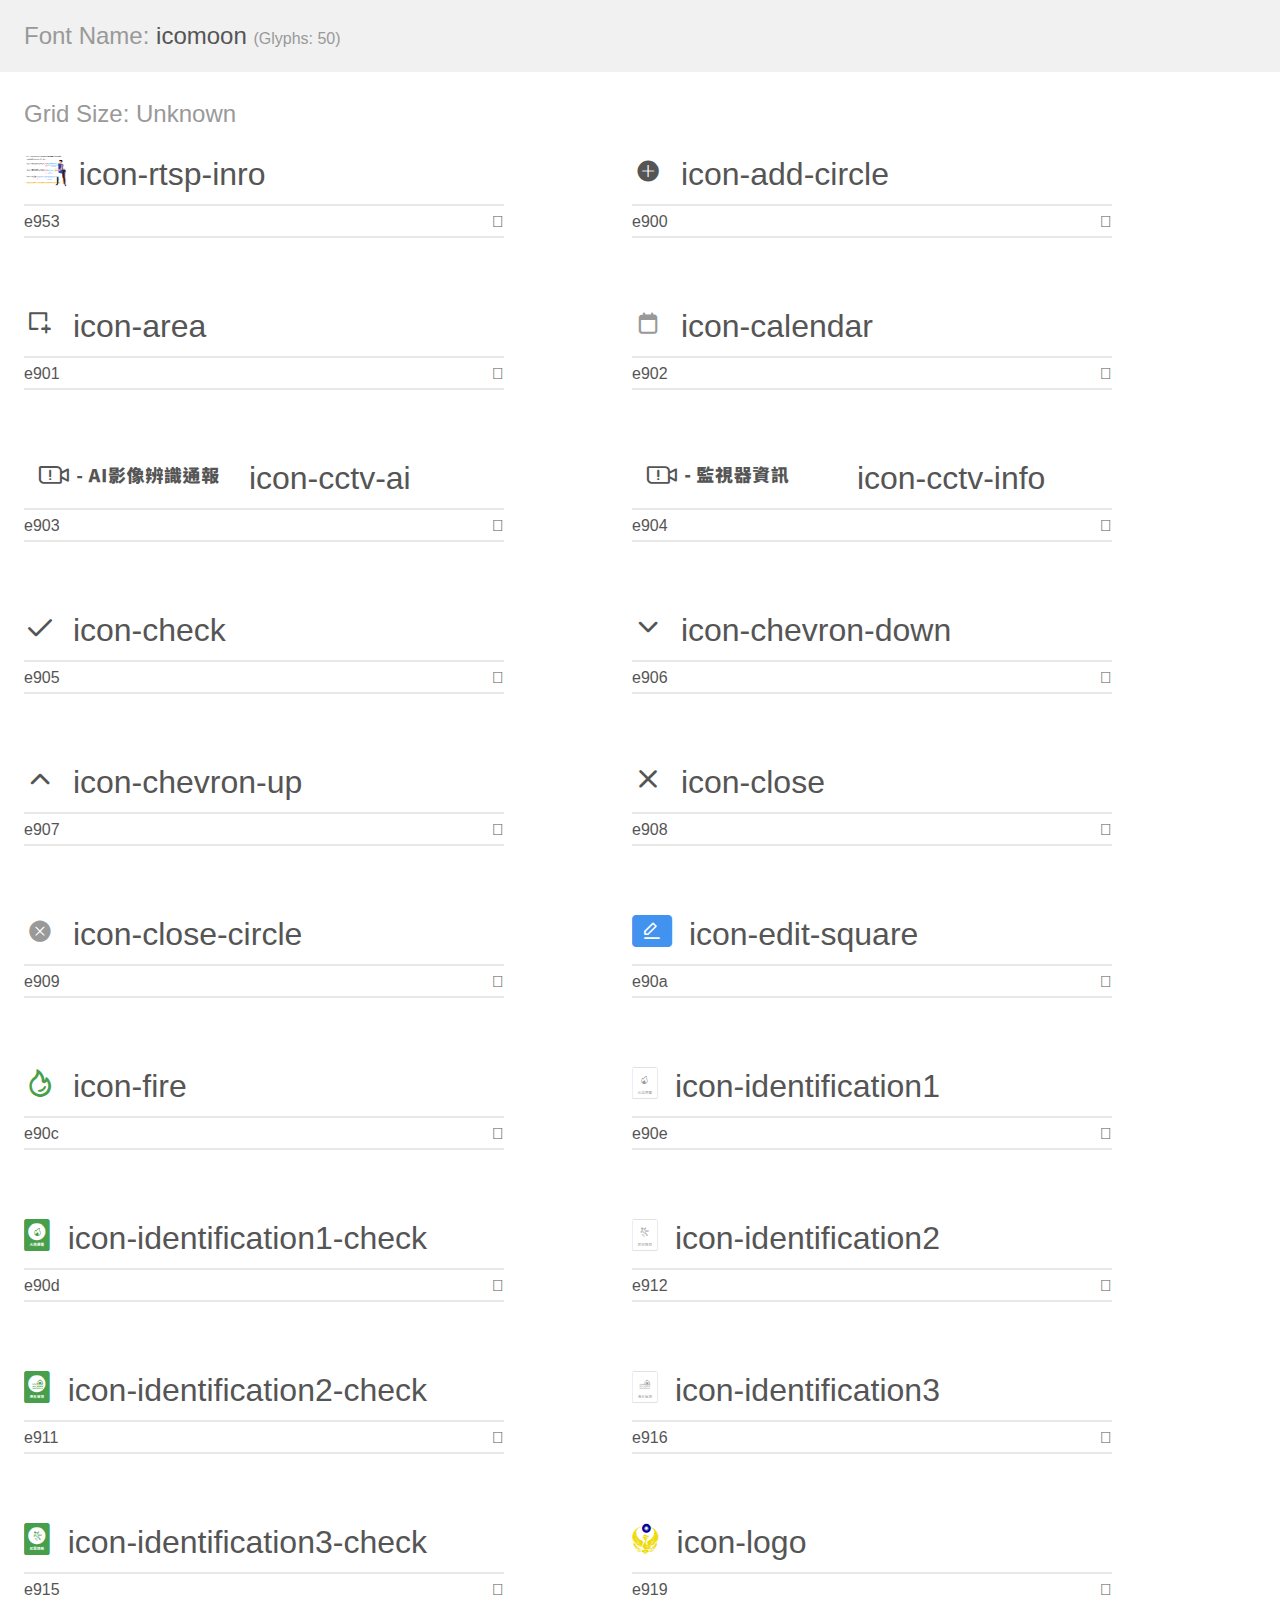
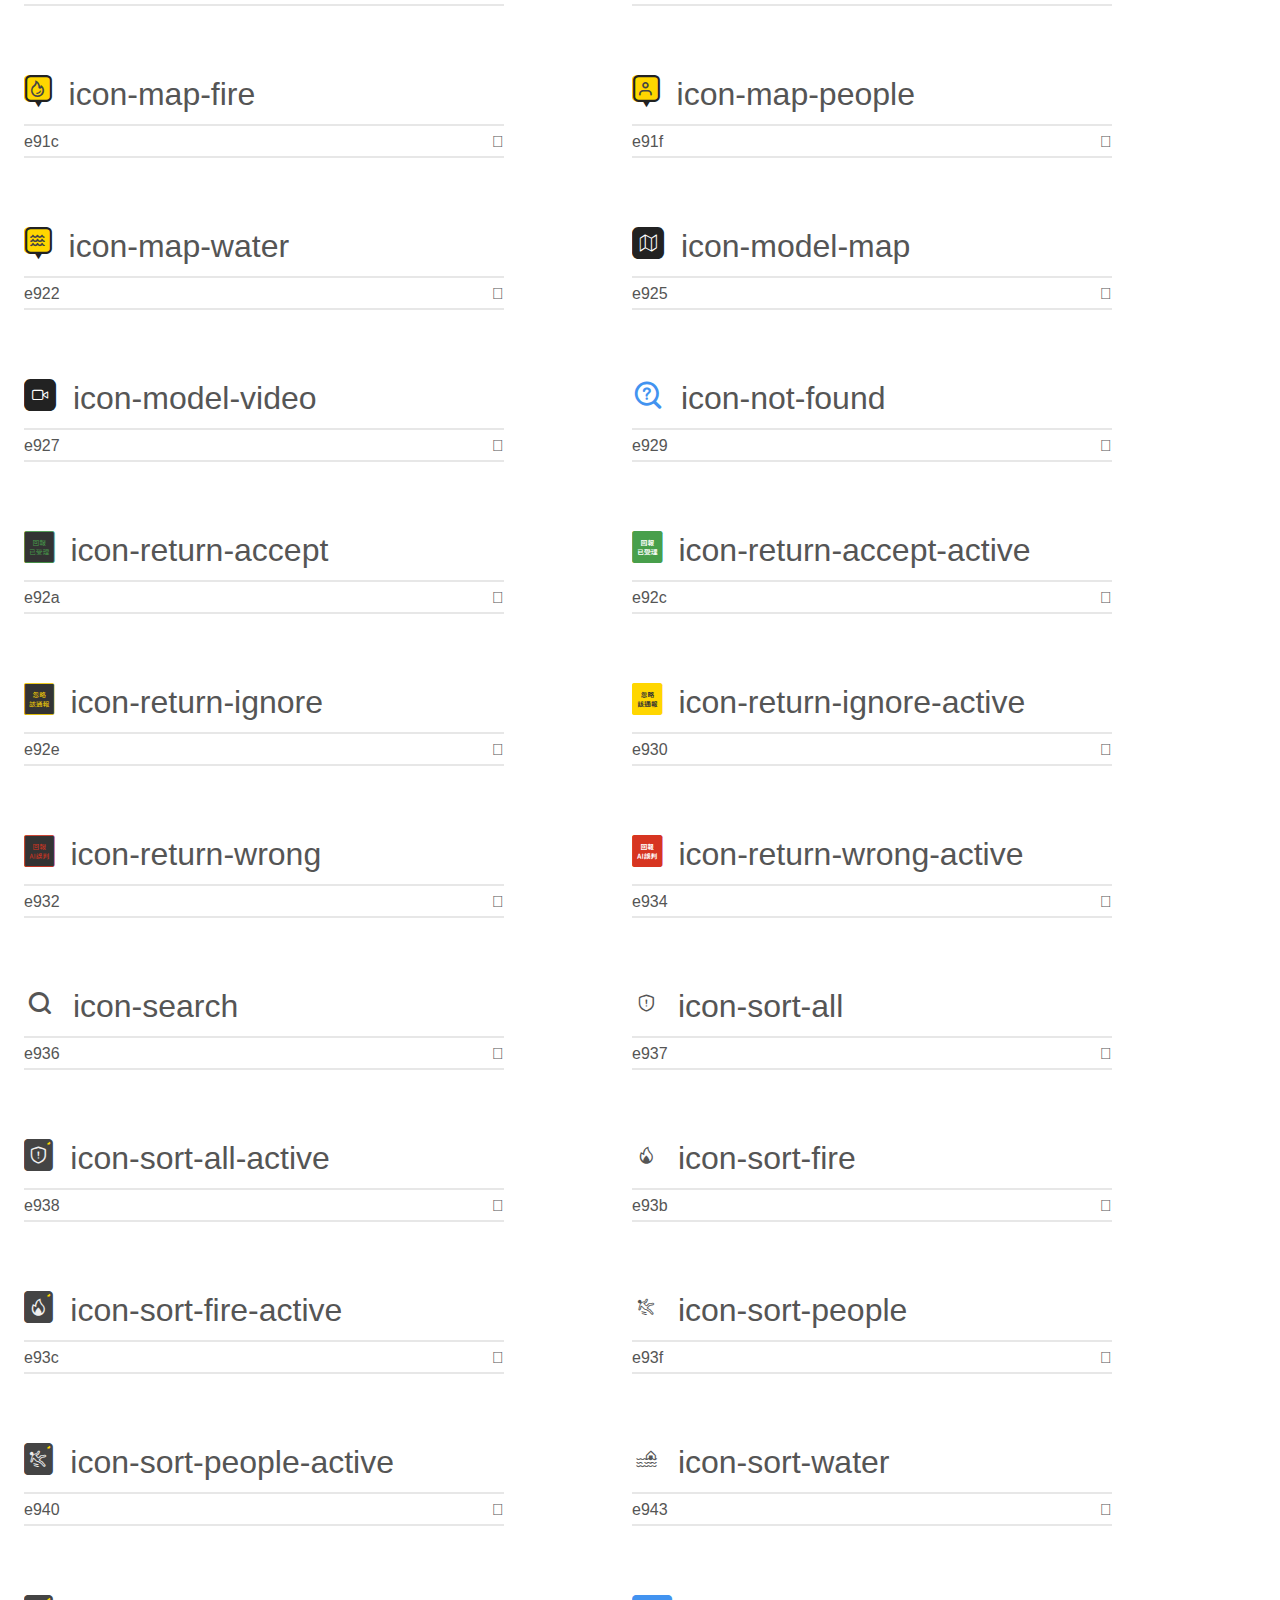
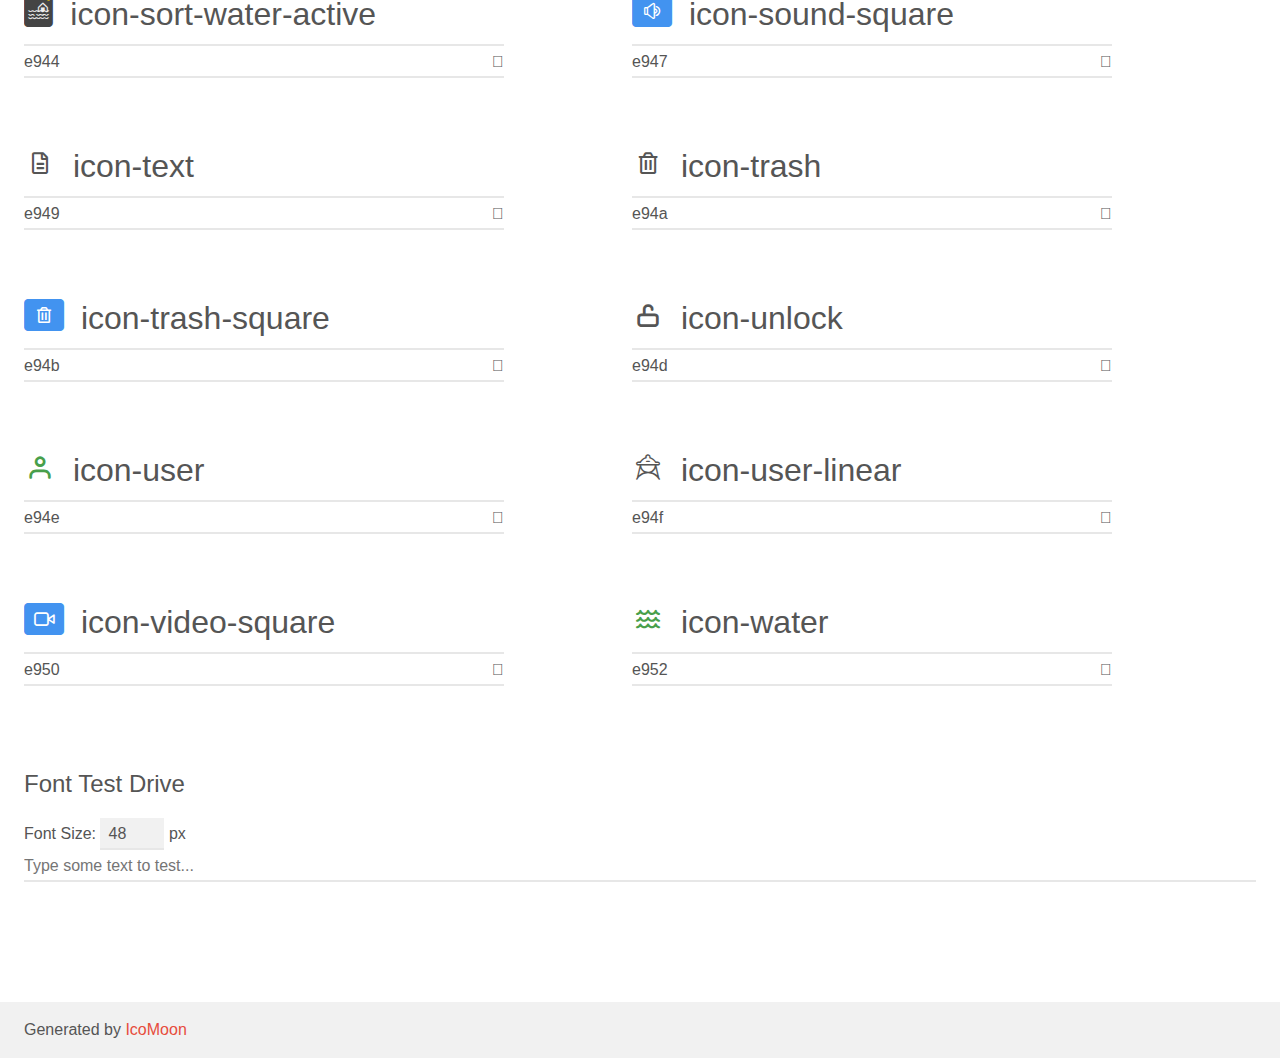
<file: city_vue/src/assets/img/icomoon/demo.html>
<!doctype html>
<html>
<head>
    <meta charset="utf-8">
    <title>IcoMoon Demo</title>
    <meta name="description" content="An Icon Font Generated By IcoMoon.io">
    <meta name="viewport" content="width=device-width, initial-scale=1">
    <link rel="stylesheet" href="demo-files/demo.css">
    <link rel="stylesheet" href="style.css"></head>
<body>
    <div class="bgc1 clearfix">
        <h1 class="mhmm mvm"><span class="fgc1">Font Name:</span> icomoon <small class="fgc1">(Glyphs:&nbsp;50)</small></h1>
    </div>
    <div class="clearfix mhl ptl">
        <h1 class="mvm mtn fgc1">Grid Size: Unknown</h1>
        <div class="glyph fs1">
            <div class="clearfix bshadow0 pbs">
                <span class="icon-rtsp-inro"><span class="path1"></span><span class="path2"></span><span class="path3"></span><span class="path4"></span><span class="path5"></span><span class="path6"></span><span class="path7"></span><span class="path8"></span><span class="path9"></span><span class="path10"></span><span class="path11"></span><span class="path12"></span><span class="path13"></span><span class="path14"></span><span class="path15"></span><span class="path16"></span><span class="path17"></span><span class="path18"></span><span class="path19"></span><span class="path20"></span><span class="path21"></span><span class="path22"></span><span class="path23"></span><span class="path24"></span><span class="path25"></span><span class="path26"></span><span class="path27"></span><span class="path28"></span><span class="path29"></span><span class="path30"></span><span class="path31"></span><span class="path32"></span><span class="path33"></span><span class="path34"></span><span class="path35"></span><span class="path36"></span><span class="path37"></span><span class="path38"></span><span class="path39"></span></span>
                <span class="mls"> icon-rtsp-inro</span>
            </div>
            <fieldset class="fs0 size1of1 clearfix hidden-false">
                <input type="text" readonly value="e953" class="unit size1of2" />
                <input type="text" maxlength="1" readonly value="&#xe953;" class="unitRight size1of2 talign-right" />
            </fieldset>
            <div class="fs0 bshadow0 clearfix hidden-true">
                <span class="unit pvs fgc1">liga: </span>
                <input type="text" readonly value="" class="liga unitRight" />
            </div>
        </div>
        <div class="glyph fs1">
            <div class="clearfix bshadow0 pbs">
                <span class="icon-add-circle"></span>
                <span class="mls"> icon-add-circle</span>
            </div>
            <fieldset class="fs0 size1of1 clearfix hidden-false">
                <input type="text" readonly value="e900" class="unit size1of2" />
                <input type="text" maxlength="1" readonly value="&#xe900;" class="unitRight size1of2 talign-right" />
            </fieldset>
            <div class="fs0 bshadow0 clearfix hidden-true">
                <span class="unit pvs fgc1">liga: </span>
                <input type="text" readonly value="" class="liga unitRight" />
            </div>
        </div>
        <div class="glyph fs1">
            <div class="clearfix bshadow0 pbs">
                <span class="icon-area"></span>
                <span class="mls"> icon-area</span>
            </div>
            <fieldset class="fs0 size1of1 clearfix hidden-false">
                <input type="text" readonly value="e901" class="unit size1of2" />
                <input type="text" maxlength="1" readonly value="&#xe901;" class="unitRight size1of2 talign-right" />
            </fieldset>
            <div class="fs0 bshadow0 clearfix hidden-true">
                <span class="unit pvs fgc1">liga: </span>
                <input type="text" readonly value="" class="liga unitRight" />
            </div>
        </div>
        <div class="glyph fs1">
            <div class="clearfix bshadow0 pbs">
                <span class="icon-calendar"></span>
                <span class="mls"> icon-calendar</span>
            </div>
            <fieldset class="fs0 size1of1 clearfix hidden-false">
                <input type="text" readonly value="e902" class="unit size1of2" />
                <input type="text" maxlength="1" readonly value="&#xe902;" class="unitRight size1of2 talign-right" />
            </fieldset>
            <div class="fs0 bshadow0 clearfix hidden-true">
                <span class="unit pvs fgc1">liga: </span>
                <input type="text" readonly value="" class="liga unitRight" />
            </div>
        </div>
        <div class="glyph fs1">
            <div class="clearfix bshadow0 pbs">
                <span class="icon-cctv-ai"></span>
                <span class="mls"> icon-cctv-ai</span>
            </div>
            <fieldset class="fs0 size1of1 clearfix hidden-false">
                <input type="text" readonly value="e903" class="unit size1of2" />
                <input type="text" maxlength="1" readonly value="&#xe903;" class="unitRight size1of2 talign-right" />
            </fieldset>
            <div class="fs0 bshadow0 clearfix hidden-true">
                <span class="unit pvs fgc1">liga: </span>
                <input type="text" readonly value="" class="liga unitRight" />
            </div>
        </div>
        <div class="glyph fs1">
            <div class="clearfix bshadow0 pbs">
                <span class="icon-cctv-info"></span>
                <span class="mls"> icon-cctv-info</span>
            </div>
            <fieldset class="fs0 size1of1 clearfix hidden-false">
                <input type="text" readonly value="e904" class="unit size1of2" />
                <input type="text" maxlength="1" readonly value="&#xe904;" class="unitRight size1of2 talign-right" />
            </fieldset>
            <div class="fs0 bshadow0 clearfix hidden-true">
                <span class="unit pvs fgc1">liga: </span>
                <input type="text" readonly value="" class="liga unitRight" />
            </div>
        </div>
        <div class="glyph fs1">
            <div class="clearfix bshadow0 pbs">
                <span class="icon-check"></span>
                <span class="mls"> icon-check</span>
            </div>
            <fieldset class="fs0 size1of1 clearfix hidden-false">
                <input type="text" readonly value="e905" class="unit size1of2" />
                <input type="text" maxlength="1" readonly value="&#xe905;" class="unitRight size1of2 talign-right" />
            </fieldset>
            <div class="fs0 bshadow0 clearfix hidden-true">
                <span class="unit pvs fgc1">liga: </span>
                <input type="text" readonly value="" class="liga unitRight" />
            </div>
        </div>
        <div class="glyph fs1">
            <div class="clearfix bshadow0 pbs">
                <span class="icon-chevron-down"></span>
                <span class="mls"> icon-chevron-down</span>
            </div>
            <fieldset class="fs0 size1of1 clearfix hidden-false">
                <input type="text" readonly value="e906" class="unit size1of2" />
                <input type="text" maxlength="1" readonly value="&#xe906;" class="unitRight size1of2 talign-right" />
            </fieldset>
            <div class="fs0 bshadow0 clearfix hidden-true">
                <span class="unit pvs fgc1">liga: </span>
                <input type="text" readonly value="" class="liga unitRight" />
            </div>
        </div>
        <div class="glyph fs1">
            <div class="clearfix bshadow0 pbs">
                <span class="icon-chevron-up"></span>
                <span class="mls"> icon-chevron-up</span>
            </div>
            <fieldset class="fs0 size1of1 clearfix hidden-false">
                <input type="text" readonly value="e907" class="unit size1of2" />
                <input type="text" maxlength="1" readonly value="&#xe907;" class="unitRight size1of2 talign-right" />
            </fieldset>
            <div class="fs0 bshadow0 clearfix hidden-true">
                <span class="unit pvs fgc1">liga: </span>
                <input type="text" readonly value="" class="liga unitRight" />
            </div>
        </div>
        <div class="glyph fs1">
            <div class="clearfix bshadow0 pbs">
                <span class="icon-close"></span>
                <span class="mls"> icon-close</span>
            </div>
            <fieldset class="fs0 size1of1 clearfix hidden-false">
                <input type="text" readonly value="e908" class="unit size1of2" />
                <input type="text" maxlength="1" readonly value="&#xe908;" class="unitRight size1of2 talign-right" />
            </fieldset>
            <div class="fs0 bshadow0 clearfix hidden-true">
                <span class="unit pvs fgc1">liga: </span>
                <input type="text" readonly value="" class="liga unitRight" />
            </div>
        </div>
        <div class="glyph fs1">
            <div class="clearfix bshadow0 pbs">
                <span class="icon-close-circle"></span>
                <span class="mls"> icon-close-circle</span>
            </div>
            <fieldset class="fs0 size1of1 clearfix hidden-false">
                <input type="text" readonly value="e909" class="unit size1of2" />
                <input type="text" maxlength="1" readonly value="&#xe909;" class="unitRight size1of2 talign-right" />
            </fieldset>
            <div class="fs0 bshadow0 clearfix hidden-true">
                <span class="unit pvs fgc1">liga: </span>
                <input type="text" readonly value="" class="liga unitRight" />
            </div>
        </div>
        <div class="glyph fs1">
            <div class="clearfix bshadow0 pbs">
                <span class="icon-edit-square"><span class="path1"></span><span class="path2"></span></span>
                <span class="mls"> icon-edit-square</span>
            </div>
            <fieldset class="fs0 size1of1 clearfix hidden-false">
                <input type="text" readonly value="e90a" class="unit size1of2" />
                <input type="text" maxlength="1" readonly value="&#xe90a;" class="unitRight size1of2 talign-right" />
            </fieldset>
            <div class="fs0 bshadow0 clearfix hidden-true">
                <span class="unit pvs fgc1">liga: </span>
                <input type="text" readonly value="" class="liga unitRight" />
            </div>
        </div>
        <div class="glyph fs1">
            <div class="clearfix bshadow0 pbs">
                <span class="icon-fire"></span>
                <span class="mls"> icon-fire</span>
            </div>
            <fieldset class="fs0 size1of1 clearfix hidden-false">
                <input type="text" readonly value="e90c" class="unit size1of2" />
                <input type="text" maxlength="1" readonly value="&#xe90c;" class="unitRight size1of2 talign-right" />
            </fieldset>
            <div class="fs0 bshadow0 clearfix hidden-true">
                <span class="unit pvs fgc1">liga: </span>
                <input type="text" readonly value="" class="liga unitRight" />
            </div>
        </div>
        <div class="glyph fs1">
            <div class="clearfix bshadow0 pbs">
                <span class="icon-identification1"></span>
                <span class="mls"> icon-identification1</span>
            </div>
            <fieldset class="fs0 size1of1 clearfix hidden-false">
                <input type="text" readonly value="e90e" class="unit size1of2" />
                <input type="text" maxlength="1" readonly value="&#xe90e;" class="unitRight size1of2 talign-right" />
            </fieldset>
            <div class="fs0 bshadow0 clearfix hidden-true">
                <span class="unit pvs fgc1">liga: </span>
                <input type="text" readonly value="" class="liga unitRight" />
            </div>
        </div>
        <div class="glyph fs1">
            <div class="clearfix bshadow0 pbs">
                <span class="icon-identification1-check"><span class="path1"></span><span class="path2"></span><span class="path3"></span></span>
                <span class="mls"> icon-identification1-check</span>
            </div>
            <fieldset class="fs0 size1of1 clearfix hidden-false">
                <input type="text" readonly value="e90d" class="unit size1of2" />
                <input type="text" maxlength="1" readonly value="&#xe90d;" class="unitRight size1of2 talign-right" />
            </fieldset>
            <div class="fs0 bshadow0 clearfix hidden-true">
                <span class="unit pvs fgc1">liga: </span>
                <input type="text" readonly value="" class="liga unitRight" />
            </div>
        </div>
        <div class="glyph fs1">
            <div class="clearfix bshadow0 pbs">
                <span class="icon-identification2"></span>
                <span class="mls"> icon-identification2</span>
            </div>
            <fieldset class="fs0 size1of1 clearfix hidden-false">
                <input type="text" readonly value="e912" class="unit size1of2" />
                <input type="text" maxlength="1" readonly value="&#xe912;" class="unitRight size1of2 talign-right" />
            </fieldset>
            <div class="fs0 bshadow0 clearfix hidden-true">
                <span class="unit pvs fgc1">liga: </span>
                <input type="text" readonly value="" class="liga unitRight" />
            </div>
        </div>
        <div class="glyph fs1">
            <div class="clearfix bshadow0 pbs">
                <span class="icon-identification2-check"><span class="path1"></span><span class="path2"></span><span class="path3"></span></span>
                <span class="mls"> icon-identification2-check</span>
            </div>
            <fieldset class="fs0 size1of1 clearfix hidden-false">
                <input type="text" readonly value="e911" class="unit size1of2" />
                <input type="text" maxlength="1" readonly value="&#xe911;" class="unitRight size1of2 talign-right" />
            </fieldset>
            <div class="fs0 bshadow0 clearfix hidden-true">
                <span class="unit pvs fgc1">liga: </span>
                <input type="text" readonly value="" class="liga unitRight" />
            </div>
        </div>
        <div class="glyph fs1">
            <div class="clearfix bshadow0 pbs">
                <span class="icon-identification3"></span>
                <span class="mls"> icon-identification3</span>
            </div>
            <fieldset class="fs0 size1of1 clearfix hidden-false">
                <input type="text" readonly value="e916" class="unit size1of2" />
                <input type="text" maxlength="1" readonly value="&#xe916;" class="unitRight size1of2 talign-right" />
            </fieldset>
            <div class="fs0 bshadow0 clearfix hidden-true">
                <span class="unit pvs fgc1">liga: </span>
                <input type="text" readonly value="" class="liga unitRight" />
            </div>
        </div>
        <div class="glyph fs1">
            <div class="clearfix bshadow0 pbs">
                <span class="icon-identification3-check"><span class="path1"></span><span class="path2"></span><span class="path3"></span></span>
                <span class="mls"> icon-identification3-check</span>
            </div>
            <fieldset class="fs0 size1of1 clearfix hidden-false">
                <input type="text" readonly value="e915" class="unit size1of2" />
                <input type="text" maxlength="1" readonly value="&#xe915;" class="unitRight size1of2 talign-right" />
            </fieldset>
            <div class="fs0 bshadow0 clearfix hidden-true">
                <span class="unit pvs fgc1">liga: </span>
                <input type="text" readonly value="" class="liga unitRight" />
            </div>
        </div>
        <div class="glyph fs1">
            <div class="clearfix bshadow0 pbs">
                <span class="icon-logo"><span class="path1"></span><span class="path2"></span><span class="path3"></span></span>
                <span class="mls"> icon-logo</span>
            </div>
            <fieldset class="fs0 size1of1 clearfix hidden-false">
                <input type="text" readonly value="e919" class="unit size1of2" />
                <input type="text" maxlength="1" readonly value="&#xe919;" class="unitRight size1of2 talign-right" />
            </fieldset>
            <div class="fs0 bshadow0 clearfix hidden-true">
                <span class="unit pvs fgc1">liga: </span>
                <input type="text" readonly value="" class="liga unitRight" />
            </div>
        </div>
        <div class="glyph fs1">
            <div class="clearfix bshadow0 pbs">
                <span class="icon-map-fire"><span class="path1"></span><span class="path2"></span><span class="path3"></span></span>
                <span class="mls"> icon-map-fire</span>
            </div>
            <fieldset class="fs0 size1of1 clearfix hidden-false">
                <input type="text" readonly value="e91c" class="unit size1of2" />
                <input type="text" maxlength="1" readonly value="&#xe91c;" class="unitRight size1of2 talign-right" />
            </fieldset>
            <div class="fs0 bshadow0 clearfix hidden-true">
                <span class="unit pvs fgc1">liga: </span>
                <input type="text" readonly value="" class="liga unitRight" />
            </div>
        </div>
        <div class="glyph fs1">
            <div class="clearfix bshadow0 pbs">
                <span class="icon-map-people"><span class="path1"></span><span class="path2"></span><span class="path3"></span></span>
                <span class="mls"> icon-map-people</span>
            </div>
            <fieldset class="fs0 size1of1 clearfix hidden-false">
                <input type="text" readonly value="e91f" class="unit size1of2" />
                <input type="text" maxlength="1" readonly value="&#xe91f;" class="unitRight size1of2 talign-right" />
            </fieldset>
            <div class="fs0 bshadow0 clearfix hidden-true">
                <span class="unit pvs fgc1">liga: </span>
                <input type="text" readonly value="" class="liga unitRight" />
            </div>
        </div>
        <div class="glyph fs1">
            <div class="clearfix bshadow0 pbs">
                <span class="icon-map-water"><span class="path1"></span><span class="path2"></span><span class="path3"></span></span>
                <span class="mls"> icon-map-water</span>
            </div>
            <fieldset class="fs0 size1of1 clearfix hidden-false">
                <input type="text" readonly value="e922" class="unit size1of2" />
                <input type="text" maxlength="1" readonly value="&#xe922;" class="unitRight size1of2 talign-right" />
            </fieldset>
            <div class="fs0 bshadow0 clearfix hidden-true">
                <span class="unit pvs fgc1">liga: </span>
                <input type="text" readonly value="" class="liga unitRight" />
            </div>
        </div>
        <div class="glyph fs1">
            <div class="clearfix bshadow0 pbs">
                <span class="icon-model-map"><span class="path1"></span><span class="path2"></span></span>
                <span class="mls"> icon-model-map</span>
            </div>
            <fieldset class="fs0 size1of1 clearfix hidden-false">
                <input type="text" readonly value="e925" class="unit size1of2" />
                <input type="text" maxlength="1" readonly value="&#xe925;" class="unitRight size1of2 talign-right" />
            </fieldset>
            <div class="fs0 bshadow0 clearfix hidden-true">
                <span class="unit pvs fgc1">liga: </span>
                <input type="text" readonly value="" class="liga unitRight" />
            </div>
        </div>
        <div class="glyph fs1">
            <div class="clearfix bshadow0 pbs">
                <span class="icon-model-video"><span class="path1"></span><span class="path2"></span></span>
                <span class="mls"> icon-model-video</span>
            </div>
            <fieldset class="fs0 size1of1 clearfix hidden-false">
                <input type="text" readonly value="e927" class="unit size1of2" />
                <input type="text" maxlength="1" readonly value="&#xe927;" class="unitRight size1of2 talign-right" />
            </fieldset>
            <div class="fs0 bshadow0 clearfix hidden-true">
                <span class="unit pvs fgc1">liga: </span>
                <input type="text" readonly value="" class="liga unitRight" />
            </div>
        </div>
        <div class="glyph fs1">
            <div class="clearfix bshadow0 pbs">
                <span class="icon-not-found"></span>
                <span class="mls"> icon-not-found</span>
            </div>
            <fieldset class="fs0 size1of1 clearfix hidden-false">
                <input type="text" readonly value="e929" class="unit size1of2" />
                <input type="text" maxlength="1" readonly value="&#xe929;" class="unitRight size1of2 talign-right" />
            </fieldset>
            <div class="fs0 bshadow0 clearfix hidden-true">
                <span class="unit pvs fgc1">liga: </span>
                <input type="text" readonly value="" class="liga unitRight" />
            </div>
        </div>
        <div class="glyph fs1">
            <div class="clearfix bshadow0 pbs">
                <span class="icon-return-accept"><span class="path1"></span><span class="path2"></span></span>
                <span class="mls"> icon-return-accept</span>
            </div>
            <fieldset class="fs0 size1of1 clearfix hidden-false">
                <input type="text" readonly value="e92a" class="unit size1of2" />
                <input type="text" maxlength="1" readonly value="&#xe92a;" class="unitRight size1of2 talign-right" />
            </fieldset>
            <div class="fs0 bshadow0 clearfix hidden-true">
                <span class="unit pvs fgc1">liga: </span>
                <input type="text" readonly value="" class="liga unitRight" />
            </div>
        </div>
        <div class="glyph fs1">
            <div class="clearfix bshadow0 pbs">
                <span class="icon-return-accept-active"><span class="path1"></span><span class="path2"></span></span>
                <span class="mls"> icon-return-accept-active</span>
            </div>
            <fieldset class="fs0 size1of1 clearfix hidden-false">
                <input type="text" readonly value="e92c" class="unit size1of2" />
                <input type="text" maxlength="1" readonly value="&#xe92c;" class="unitRight size1of2 talign-right" />
            </fieldset>
            <div class="fs0 bshadow0 clearfix hidden-true">
                <span class="unit pvs fgc1">liga: </span>
                <input type="text" readonly value="" class="liga unitRight" />
            </div>
        </div>
        <div class="glyph fs1">
            <div class="clearfix bshadow0 pbs">
                <span class="icon-return-ignore"><span class="path1"></span><span class="path2"></span></span>
                <span class="mls"> icon-return-ignore</span>
            </div>
            <fieldset class="fs0 size1of1 clearfix hidden-false">
                <input type="text" readonly value="e92e" class="unit size1of2" />
                <input type="text" maxlength="1" readonly value="&#xe92e;" class="unitRight size1of2 talign-right" />
            </fieldset>
            <div class="fs0 bshadow0 clearfix hidden-true">
                <span class="unit pvs fgc1">liga: </span>
                <input type="text" readonly value="" class="liga unitRight" />
            </div>
        </div>
        <div class="glyph fs1">
            <div class="clearfix bshadow0 pbs">
                <span class="icon-return-ignore-active"><span class="path1"></span><span class="path2"></span></span>
                <span class="mls"> icon-return-ignore-active</span>
            </div>
            <fieldset class="fs0 size1of1 clearfix hidden-false">
                <input type="text" readonly value="e930" class="unit size1of2" />
                <input type="text" maxlength="1" readonly value="&#xe930;" class="unitRight size1of2 talign-right" />
            </fieldset>
            <div class="fs0 bshadow0 clearfix hidden-true">
                <span class="unit pvs fgc1">liga: </span>
                <input type="text" readonly value="" class="liga unitRight" />
            </div>
        </div>
        <div class="glyph fs1">
            <div class="clearfix bshadow0 pbs">
                <span class="icon-return-wrong"><span class="path1"></span><span class="path2"></span></span>
                <span class="mls"> icon-return-wrong</span>
            </div>
            <fieldset class="fs0 size1of1 clearfix hidden-false">
                <input type="text" readonly value="e932" class="unit size1of2" />
                <input type="text" maxlength="1" readonly value="&#xe932;" class="unitRight size1of2 talign-right" />
            </fieldset>
            <div class="fs0 bshadow0 clearfix hidden-true">
                <span class="unit pvs fgc1">liga: </span>
                <input type="text" readonly value="" class="liga unitRight" />
            </div>
        </div>
        <div class="glyph fs1">
            <div class="clearfix bshadow0 pbs">
                <span class="icon-return-wrong-active"><span class="path1"></span><span class="path2"></span></span>
                <span class="mls"> icon-return-wrong-active</span>
            </div>
            <fieldset class="fs0 size1of1 clearfix hidden-false">
                <input type="text" readonly value="e934" class="unit size1of2" />
                <input type="text" maxlength="1" readonly value="&#xe934;" class="unitRight size1of2 talign-right" />
            </fieldset>
            <div class="fs0 bshadow0 clearfix hidden-true">
                <span class="unit pvs fgc1">liga: </span>
                <input type="text" readonly value="" class="liga unitRight" />
            </div>
        </div>
        <div class="glyph fs1">
            <div class="clearfix bshadow0 pbs">
                <span class="icon-search"></span>
                <span class="mls"> icon-search</span>
            </div>
            <fieldset class="fs0 size1of1 clearfix hidden-false">
                <input type="text" readonly value="e936" class="unit size1of2" />
                <input type="text" maxlength="1" readonly value="&#xe936;" class="unitRight size1of2 talign-right" />
            </fieldset>
            <div class="fs0 bshadow0 clearfix hidden-true">
                <span class="unit pvs fgc1">liga: </span>
                <input type="text" readonly value="" class="liga unitRight" />
            </div>
        </div>
        <div class="glyph fs1">
            <div class="clearfix bshadow0 pbs">
                <span class="icon-sort-all"></span>
                <span class="mls"> icon-sort-all</span>
            </div>
            <fieldset class="fs0 size1of1 clearfix hidden-false">
                <input type="text" readonly value="e937" class="unit size1of2" />
                <input type="text" maxlength="1" readonly value="&#xe937;" class="unitRight size1of2 talign-right" />
            </fieldset>
            <div class="fs0 bshadow0 clearfix hidden-true">
                <span class="unit pvs fgc1">liga: </span>
                <input type="text" readonly value="" class="liga unitRight" />
            </div>
        </div>
        <div class="glyph fs1">
            <div class="clearfix bshadow0 pbs">
                <span class="icon-sort-all-active"><span class="path1"></span><span class="path2"></span><span class="path3"></span></span>
                <span class="mls"> icon-sort-all-active</span>
            </div>
            <fieldset class="fs0 size1of1 clearfix hidden-false">
                <input type="text" readonly value="e938" class="unit size1of2" />
                <input type="text" maxlength="1" readonly value="&#xe938;" class="unitRight size1of2 talign-right" />
            </fieldset>
            <div class="fs0 bshadow0 clearfix hidden-true">
                <span class="unit pvs fgc1">liga: </span>
                <input type="text" readonly value="" class="liga unitRight" />
            </div>
        </div>
        <div class="glyph fs1">
            <div class="clearfix bshadow0 pbs">
                <span class="icon-sort-fire"></span>
                <span class="mls"> icon-sort-fire</span>
            </div>
            <fieldset class="fs0 size1of1 clearfix hidden-false">
                <input type="text" readonly value="e93b" class="unit size1of2" />
                <input type="text" maxlength="1" readonly value="&#xe93b;" class="unitRight size1of2 talign-right" />
            </fieldset>
            <div class="fs0 bshadow0 clearfix hidden-true">
                <span class="unit pvs fgc1">liga: </span>
                <input type="text" readonly value="" class="liga unitRight" />
            </div>
        </div>
        <div class="glyph fs1">
            <div class="clearfix bshadow0 pbs">
                <span class="icon-sort-fire-active"><span class="path1"></span><span class="path2"></span><span class="path3"></span></span>
                <span class="mls"> icon-sort-fire-active</span>
            </div>
            <fieldset class="fs0 size1of1 clearfix hidden-false">
                <input type="text" readonly value="e93c" class="unit size1of2" />
                <input type="text" maxlength="1" readonly value="&#xe93c;" class="unitRight size1of2 talign-right" />
            </fieldset>
            <div class="fs0 bshadow0 clearfix hidden-true">
                <span class="unit pvs fgc1">liga: </span>
                <input type="text" readonly value="" class="liga unitRight" />
            </div>
        </div>
        <div class="glyph fs1">
            <div class="clearfix bshadow0 pbs">
                <span class="icon-sort-people"></span>
                <span class="mls"> icon-sort-people</span>
            </div>
            <fieldset class="fs0 size1of1 clearfix hidden-false">
                <input type="text" readonly value="e93f" class="unit size1of2" />
                <input type="text" maxlength="1" readonly value="&#xe93f;" class="unitRight size1of2 talign-right" />
            </fieldset>
            <div class="fs0 bshadow0 clearfix hidden-true">
                <span class="unit pvs fgc1">liga: </span>
                <input type="text" readonly value="" class="liga unitRight" />
            </div>
        </div>
        <div class="glyph fs1">
            <div class="clearfix bshadow0 pbs">
                <span class="icon-sort-people-active"><span class="path1"></span><span class="path2"></span><span class="path3"></span></span>
                <span class="mls"> icon-sort-people-active</span>
            </div>
            <fieldset class="fs0 size1of1 clearfix hidden-false">
                <input type="text" readonly value="e940" class="unit size1of2" />
                <input type="text" maxlength="1" readonly value="&#xe940;" class="unitRight size1of2 talign-right" />
            </fieldset>
            <div class="fs0 bshadow0 clearfix hidden-true">
                <span class="unit pvs fgc1">liga: </span>
                <input type="text" readonly value="" class="liga unitRight" />
            </div>
        </div>
        <div class="glyph fs1">
            <div class="clearfix bshadow0 pbs">
                <span class="icon-sort-water"></span>
                <span class="mls"> icon-sort-water</span>
            </div>
            <fieldset class="fs0 size1of1 clearfix hidden-false">
                <input type="text" readonly value="e943" class="unit size1of2" />
                <input type="text" maxlength="1" readonly value="&#xe943;" class="unitRight size1of2 talign-right" />
            </fieldset>
            <div class="fs0 bshadow0 clearfix hidden-true">
                <span class="unit pvs fgc1">liga: </span>
                <input type="text" readonly value="" class="liga unitRight" />
            </div>
        </div>
        <div class="glyph fs1">
            <div class="clearfix bshadow0 pbs">
                <span class="icon-sort-water-active"><span class="path1"></span><span class="path2"></span><span class="path3"></span></span>
                <span class="mls"> icon-sort-water-active</span>
            </div>
            <fieldset class="fs0 size1of1 clearfix hidden-false">
                <input type="text" readonly value="e944" class="unit size1of2" />
                <input type="text" maxlength="1" readonly value="&#xe944;" class="unitRight size1of2 talign-right" />
            </fieldset>
            <div class="fs0 bshadow0 clearfix hidden-true">
                <span class="unit pvs fgc1">liga: </span>
                <input type="text" readonly value="" class="liga unitRight" />
            </div>
        </div>
        <div class="glyph fs1">
            <div class="clearfix bshadow0 pbs">
                <span class="icon-sound-square"><span class="path1"></span><span class="path2"></span></span>
                <span class="mls"> icon-sound-square</span>
            </div>
            <fieldset class="fs0 size1of1 clearfix hidden-false">
                <input type="text" readonly value="e947" class="unit size1of2" />
                <input type="text" maxlength="1" readonly value="&#xe947;" class="unitRight size1of2 talign-right" />
            </fieldset>
            <div class="fs0 bshadow0 clearfix hidden-true">
                <span class="unit pvs fgc1">liga: </span>
                <input type="text" readonly value="" class="liga unitRight" />
            </div>
        </div>
        <div class="glyph fs1">
            <div class="clearfix bshadow0 pbs">
                <span class="icon-text"></span>
                <span class="mls"> icon-text</span>
            </div>
            <fieldset class="fs0 size1of1 clearfix hidden-false">
                <input type="text" readonly value="e949" class="unit size1of2" />
                <input type="text" maxlength="1" readonly value="&#xe949;" class="unitRight size1of2 talign-right" />
            </fieldset>
            <div class="fs0 bshadow0 clearfix hidden-true">
                <span class="unit pvs fgc1">liga: </span>
                <input type="text" readonly value="" class="liga unitRight" />
            </div>
        </div>
        <div class="glyph fs1">
            <div class="clearfix bshadow0 pbs">
                <span class="icon-trash"></span>
                <span class="mls"> icon-trash</span>
            </div>
            <fieldset class="fs0 size1of1 clearfix hidden-false">
                <input type="text" readonly value="e94a" class="unit size1of2" />
                <input type="text" maxlength="1" readonly value="&#xe94a;" class="unitRight size1of2 talign-right" />
            </fieldset>
            <div class="fs0 bshadow0 clearfix hidden-true">
                <span class="unit pvs fgc1">liga: </span>
                <input type="text" readonly value="" class="liga unitRight" />
            </div>
        </div>
        <div class="glyph fs1">
            <div class="clearfix bshadow0 pbs">
                <span class="icon-trash-square"><span class="path1"></span><span class="path2"></span></span>
                <span class="mls"> icon-trash-square</span>
            </div>
            <fieldset class="fs0 size1of1 clearfix hidden-false">
                <input type="text" readonly value="e94b" class="unit size1of2" />
                <input type="text" maxlength="1" readonly value="&#xe94b;" class="unitRight size1of2 talign-right" />
            </fieldset>
            <div class="fs0 bshadow0 clearfix hidden-true">
                <span class="unit pvs fgc1">liga: </span>
                <input type="text" readonly value="" class="liga unitRight" />
            </div>
        </div>
        <div class="glyph fs1">
            <div class="clearfix bshadow0 pbs">
                <span class="icon-unlock"></span>
                <span class="mls"> icon-unlock</span>
            </div>
            <fieldset class="fs0 size1of1 clearfix hidden-false">
                <input type="text" readonly value="e94d" class="unit size1of2" />
                <input type="text" maxlength="1" readonly value="&#xe94d;" class="unitRight size1of2 talign-right" />
            </fieldset>
            <div class="fs0 bshadow0 clearfix hidden-true">
                <span class="unit pvs fgc1">liga: </span>
                <input type="text" readonly value="" class="liga unitRight" />
            </div>
        </div>
        <div class="glyph fs1">
            <div class="clearfix bshadow0 pbs">
                <span class="icon-user"></span>
                <span class="mls"> icon-user</span>
            </div>
            <fieldset class="fs0 size1of1 clearfix hidden-false">
                <input type="text" readonly value="e94e" class="unit size1of2" />
                <input type="text" maxlength="1" readonly value="&#xe94e;" class="unitRight size1of2 talign-right" />
            </fieldset>
            <div class="fs0 bshadow0 clearfix hidden-true">
                <span class="unit pvs fgc1">liga: </span>
                <input type="text" readonly value="" class="liga unitRight" />
            </div>
        </div>
        <div class="glyph fs1">
            <div class="clearfix bshadow0 pbs">
                <span class="icon-user-linear"></span>
                <span class="mls"> icon-user-linear</span>
            </div>
            <fieldset class="fs0 size1of1 clearfix hidden-false">
                <input type="text" readonly value="e94f" class="unit size1of2" />
                <input type="text" maxlength="1" readonly value="&#xe94f;" class="unitRight size1of2 talign-right" />
            </fieldset>
            <div class="fs0 bshadow0 clearfix hidden-true">
                <span class="unit pvs fgc1">liga: </span>
                <input type="text" readonly value="" class="liga unitRight" />
            </div>
        </div>
        <div class="glyph fs1">
            <div class="clearfix bshadow0 pbs">
                <span class="icon-video-square"><span class="path1"></span><span class="path2"></span></span>
                <span class="mls"> icon-video-square</span>
            </div>
            <fieldset class="fs0 size1of1 clearfix hidden-false">
                <input type="text" readonly value="e950" class="unit size1of2" />
                <input type="text" maxlength="1" readonly value="&#xe950;" class="unitRight size1of2 talign-right" />
            </fieldset>
            <div class="fs0 bshadow0 clearfix hidden-true">
                <span class="unit pvs fgc1">liga: </span>
                <input type="text" readonly value="" class="liga unitRight" />
            </div>
        </div>
        <div class="glyph fs1">
            <div class="clearfix bshadow0 pbs">
                <span class="icon-water"></span>
                <span class="mls"> icon-water</span>
            </div>
            <fieldset class="fs0 size1of1 clearfix hidden-false">
                <input type="text" readonly value="e952" class="unit size1of2" />
                <input type="text" maxlength="1" readonly value="&#xe952;" class="unitRight size1of2 talign-right" />
            </fieldset>
            <div class="fs0 bshadow0 clearfix hidden-true">
                <span class="unit pvs fgc1">liga: </span>
                <input type="text" readonly value="" class="liga unitRight" />
            </div>
        </div>
    </div>

    <!--[if gt IE 8]><!-->
    <div class="mhl clearfix mbl">
        <h1>Font Test Drive</h1>
        <label>
            Font Size: <input id="fontSize" type="number" class="textbox0 mbm"
            min="8" value="48" />
            px
        </label>
        <input id="testText" type="text" class="phl size1of1 mvl"
        placeholder="Type some text to test..." value=""/>
        <div id="testDrive" class="icon-" style="font-family: icomoon">&nbsp;
        </div>
    </div>
    <!--<![endif]-->
    <div class="bgc1 clearfix">
        <p class="mhl">Generated by <a href="https://icomoon.io/app">IcoMoon</a></p>
    </div>

    <script src="demo-files/demo.js"></script>
</body>
</html>
</file>
<file: city_vue/src/assets/img/icomoon/demo-files/demo.css>
body {
  padding: 0;
  margin: 0;
  font-family: sans-serif;
  font-size: 1em;
  line-height: 1.5;
  color: #555;
  background: #fff;
}
h1 {
  font-size: 1.5em;
  font-weight: normal;
}
small {
  font-size: .66666667em;
}
a {
  color: #e74c3c;
  text-decoration: none;
}
a:hover, a:focus {
  box-shadow: 0 1px #e74c3c;
}
.bshadow0, input {
  box-shadow: inset 0 -2px #e7e7e7;
}
input:hover {
  box-shadow: inset 0 -2px #ccc;
}
input, fieldset {
  font-family: sans-serif;
  font-size: 1em;
  margin: 0;
  padding: 0;
  border: 0;
}
input {
  color: inherit;
  line-height: 1.5;
  height: 1.5em;
  padding: .25em 0;
}
input:focus {
  outline: none;
  box-shadow: inset 0 -2px #449fdb;
}
.glyph {
  font-size: 16px;
  width: 15em;
  padding-bottom: 1em;
  margin-right: 4em;
  margin-bottom: 1em;
  float: left;
  overflow: hidden;
}
.liga {
  width: 80%;
  width: calc(100% - 2.5em);
}
.talign-right {
  text-align: right;
}
.talign-center {
  text-align: center;
}
.bgc1 {
  background: #f1f1f1;
}
.fgc1 {
  color: #999;
}
.fgc0 {
  color: #000;
}
p {
  margin-top: 1em;
  margin-bottom: 1em;
}
.mvm {
  margin-top: .75em;
  margin-bottom: .75em;
}
.mtn {
  margin-top: 0;
}
.mtl, .mal {
  margin-top: 1.5em;
}
.mbl, .mal {
  margin-bottom: 1.5em;
}
.mal, .mhl {
  margin-left: 1.5em;
  margin-right: 1.5em;
}
.mhmm {
  margin-left: 1em;
  margin-right: 1em;
}
.mls {
  margin-left: .25em;
}
.ptl {
  padding-top: 1.5em;
}
.pbs, .pvs {
  padding-bottom: .25em;
}
.pvs, .pts {
  padding-top: .25em;
}
.unit {
  float: left;
}
.unitRight {
  float: right;
}
.size1of2 {
  width: 50%;
}
.size1of1 {
  width: 100%;
}
.clearfix:before, .clearfix:after {
  content: " ";
  display: table;
}
.clearfix:after {
  clear: both;
}
.hidden-true {
  display: none;
}
.textbox0 {
  width: 3em;
  background: #f1f1f1;
  padding: .25em .5em;
  line-height: 1.5;
  height: 1.5em;
}
#testDrive {
  display: block;
  padding-top: 24px;
  line-height: 1.5;
}
.fs0 {
  font-size: 16px;
}
.fs1 {
  font-size: 32px;
}
</file>
<file: city_vue/src/assets/img/icomoon/style.css>
@font-face {
  font-family: "icomoon";
  src: url("fonts/icomoon.eot?v3y10c");
  src: url("fonts/icomoon.eot?v3y10c#iefix") format("embedded-opentype"),
    url("fonts/icomoon.ttf?v3y10c") format("truetype"),
    url("fonts/icomoon.woff?v3y10c") format("woff"),
    url("fonts/icomoon.svg?v3y10c#icomoon") format("svg");
  font-weight: normal;
  font-style: normal;
  font-display: block;
}

[class^="icon-"],
[class*=" icon-"] {
  /* use !important to prevent issues with browser extensions that change fonts */
  font-family: "icomoon" !important;
  speak: never;
  font-style: normal;
  font-weight: normal;
  font-variant: normal;
  text-transform: none;
  line-height: 1;

  /* Better Font Rendering =========== */
  -webkit-font-smoothing: antialiased;
  -moz-osx-font-smoothing: grayscale;
}

.icon-rtsp-inro .path1:before {
  content: "\e953";
  color: rgb(247, 181, 44);
}
.icon-rtsp-inro .path2:before {
  content: "\e954";
  margin-left: -1.412109375em;
  color: rgb(0, 0, 0);
}
.icon-rtsp-inro .path3:before {
  content: "\e955";
  margin-left: -1.412109375em;
  color: rgb(237, 110, 96);
}
.icon-rtsp-inro .path4:before {
  content: "\e956";
  margin-left: -1.412109375em;
  color: rgb(51, 153, 255);
}
.icon-rtsp-inro .path5:before {
  content: "\e957";
  margin-left: -1.412109375em;
  color: rgb(231, 150, 118);
}
.icon-rtsp-inro .path6:before {
  content: "\e958";
  margin-left: -1.412109375em;
  color: rgb(231, 150, 118);
}
.icon-rtsp-inro .path7:before {
  content: "\e959";
  margin-left: -1.412109375em;
  color: rgb(231, 150, 118);
}
.icon-rtsp-inro .path8:before {
  content: "\e95a";
  margin-left: -1.412109375em;
  color: rgb(23, 28, 43);
}
.icon-rtsp-inro .path9:before {
  content: "\e95b";
  margin-left: -1.412109375em;
  color: rgb(23, 28, 43);
}
.icon-rtsp-inro .path10:before {
  content: "\e95c";
  margin-left: -1.412109375em;
  color: rgb(244, 168, 134);
}
.icon-rtsp-inro .path11:before {
  content: "\e95d";
  margin-left: -1.412109375em;
  color: rgb(23, 28, 43);
}
.icon-rtsp-inro .path12:before {
  content: "\e95e";
  margin-left: -1.412109375em;
  color: rgb(244, 168, 134);
}
.icon-rtsp-inro .path13:before {
  content: "\e95f";
  margin-left: -1.412109375em;
  color: rgb(244, 168, 134);
}
.icon-rtsp-inro .path14:before {
  content: "\e960";
  margin-left: -1.412109375em;
  color: rgb(43, 20, 18);
}
.icon-rtsp-inro .path15:before {
  content: "\e961";
  margin-left: -1.412109375em;
  color: rgb(30, 36, 53);
}
.icon-rtsp-inro .path16:before {
  content: "\e962";
  margin-left: -1.412109375em;
  color: rgb(30, 36, 53);
}
.icon-rtsp-inro .path17:before {
  content: "\e963";
  margin-left: -1.412109375em;
  color: rgb(231, 150, 118);
}
.icon-rtsp-inro .path18:before {
  content: "\e964";
  margin-left: -1.412109375em;
  color: rgb(231, 150, 118);
}
.icon-rtsp-inro .path19:before {
  content: "\e965";
  margin-left: -1.412109375em;
  color: rgb(28, 70, 175);
}
.icon-rtsp-inro .path20:before {
  content: "\e966";
  margin-left: -1.412109375em;
  color: rgb(244, 168, 134);
}
.icon-rtsp-inro .path21:before {
  content: "\e967";
  margin-left: -1.412109375em;
  color: rgb(244, 168, 134);
}
.icon-rtsp-inro .path22:before {
  content: "\e968";
  margin-left: -1.412109375em;
  color: rgb(225, 138, 114);
}
.icon-rtsp-inro .path23:before {
  content: "\e969";
  margin-left: -1.412109375em;
  color: rgb(244, 163, 127);
}
.icon-rtsp-inro .path24:before {
  content: "\e96a";
  margin-left: -1.412109375em;
  color: rgb(244, 163, 127);
}
.icon-rtsp-inro .path25:before {
  content: "\e96b";
  margin-left: -1.412109375em;
  color: rgb(0, 0, 15);
}
.icon-rtsp-inro .path26:before {
  content: "\e96c";
  margin-left: -1.412109375em;
  color: rgb(244, 163, 127);
}
.icon-rtsp-inro .path27:before {
  content: "\e96d";
  margin-left: -1.412109375em;
  color: rgb(233, 142, 114);
}
.icon-rtsp-inro .path28:before {
  content: "\e96e";
  margin-left: -1.412109375em;
  color: rgb(30, 36, 53);
}
.icon-rtsp-inro .path29:before {
  content: "\e96f";
  margin-left: -1.412109375em;
  color: rgb(34, 72, 192);
}
.icon-rtsp-inro .path30:before {
  content: "\e970";
  margin-left: -1.412109375em;
  color: rgb(34, 72, 192);
}
.icon-rtsp-inro .path31:before {
  content: "\e971";
  margin-left: -1.412109375em;
  color: rgb(221, 221, 221);
}
.icon-rtsp-inro .path32:before {
  content: "\e972";
  margin-left: -1.412109375em;
  color: rgb(245, 245, 245);
}
.icon-rtsp-inro .path33:before {
  content: "\e973";
  margin-left: -1.412109375em;
  color: rgb(221, 221, 221);
}
.icon-rtsp-inro .path34:before {
  content: "\e974";
  margin-left: -1.412109375em;
  color: rgb(244, 168, 134);
}
.icon-rtsp-inro .path35:before {
  content: "\e975";
  margin-left: -1.412109375em;
  color: rgb(244, 168, 134);
}
.icon-rtsp-inro .path36:before {
  content: "\e976";
  margin-left: -1.412109375em;
  color: rgb(28, 70, 175);
}
.icon-rtsp-inro .path37:before {
  content: "\e977";
  margin-left: -1.412109375em;
  color: rgb(43, 20, 18);
}
.icon-rtsp-inro .path38:before {
  content: "\e978";
  margin-left: -1.412109375em;
  color: rgb(23, 28, 43);
}
.icon-rtsp-inro .path39:before {
  content: "\e979";
  margin-left: -1.412109375em;
  color: rgb(244, 168, 134);
}
.icon-add-circle:before {
  content: "\e900";
}
.icon-area:before {
  content: "\e901";
}
.icon-calendar:before {
  content: "\e902";
  color: #999;
}
.icon-cctv-ai:before {
  content: "\e903";
}
.icon-cctv-info:before {
  content: "\e904";
}
.icon-check:before {
  content: "\e905";
}
.icon-chevron-down:before {
  content: "\e906";
}
.icon-chevron-up:before {
  content: "\e907";
}
.icon-close:before {
  content: "\e908";
}
.icon-close-circle:before {
  content: "\e909";
  color: #999;
}
.icon-edit-square .path1:before {
  content: "\e90a";
  color: rgb(66, 147, 240);
}
.icon-edit-square .path2:before {
  content: "\e90b";
  margin-left: -1.25em;
  color: rgb(255, 255, 255);
}
.icon-fire:before {
  content: "\e90c";
  color: #489f4b;
}
.icon-identification1:before {
  content: "\e90e";
  color: #999;
}
.icon-identification1-check .path1:before {
  content: "\e90d";
  color: rgb(72, 159, 75);
}
.icon-identification1-check .path2:before {
  content: "\e90f";
  margin-left: -0.7998046875em;
  color: rgb(255, 255, 255);
}
.icon-identification1-check .path3:before {
  content: "\e910";
  margin-left: -0.7998046875em;
  color: rgb(72, 159, 75);
}
.icon-identification2:before {
  content: "\e912";
  color: #999;
}
.icon-identification2-check .path1:before {
  content: "\e911";
  color: rgb(72, 159, 75);
}
.icon-identification2-check .path2:before {
  content: "\e913";
  margin-left: -0.7998046875em;
  color: rgb(255, 255, 255);
}
.icon-identification2-check .path3:before {
  content: "\e914";
  margin-left: -0.7998046875em;
  color: rgb(72, 159, 75);
}
.icon-identification3:before {
  content: "\e916";
  color: #999;
}
.icon-identification3-check .path1:before {
  content: "\e915";
  color: rgb(72, 159, 75);
}
.icon-identification3-check .path2:before {
  content: "\e917";
  margin-left: -0.7998046875em;
  color: rgb(255, 255, 255);
}
.icon-identification3-check .path3:before {
  content: "\e918";
  margin-left: -0.7998046875em;
  color: rgb(72, 159, 75);
}
.icon-logo .path1:before {
  content: "\e919";
  color: rgb(238, 218, 0);
}
.icon-logo .path2:before {
  content: "\e91a";
  margin-left: -0.8330078125em;
  color: rgb(255, 255, 255);
}
.icon-logo .path3:before {
  content: "\e91b";
  margin-left: -0.8330078125em;
  color: rgb(0, 0, 149);
}
.icon-map-fire .path1:before {
  content: "\e91c";
  color: rgb(255, 214, 0);
}
.icon-map-fire .path2:before {
  content: "\e91d";
  margin-left: -0.8330078125em;
  color: rgb(68, 68, 68);
}
.icon-map-fire .path3:before {
  content: "\e91e";
  margin-left: -0.8330078125em;
  color: rgb(34, 34, 34);
}
.icon-map-people .path1:before {
  content: "\e91f";
  color: rgb(255, 214, 0);
}
.icon-map-people .path2:before {
  content: "\e920";
  margin-left: -0.8330078125em;
  color: rgb(68, 68, 68);
}
.icon-map-people .path3:before {
  content: "\e921";
  margin-left: -0.8330078125em;
  color: rgb(34, 34, 34);
}
.icon-map-water .path1:before {
  content: "\e922";
  color: rgb(255, 214, 0);
}
.icon-map-water .path2:before {
  content: "\e923";
  margin-left: -0.8330078125em;
  color: rgb(68, 68, 68);
}
.icon-map-water .path3:before {
  content: "\e924";
  margin-left: -0.8330078125em;
  color: rgb(34, 34, 34);
}
.icon-model-map .path1:before {
  content: "\e925";
  color: rgb(34, 34, 34);
}
.icon-model-map .path2:before {
  content: "\e926";
  margin-left: -1em;
  color: rgb(255, 255, 255);
}
.icon-model-video .path1:before {
  content: "\e927";
  color: rgb(34, 34, 34);
}
.icon-model-video .path2:before {
  content: "\e928";
  margin-left: -1em;
  color: rgb(255, 255, 255);
}
.icon-not-found:before {
  content: "\e929";
  color: #4293f0;
}
.icon-return-accept .path1:before {
  content: "\e92a";
  color: rgb(51, 51, 51);
}
.icon-return-accept .path2:before {
  content: "\e92b";
  margin-left: -0.9521484375em;
  color: rgb(72, 159, 75);
}
.icon-return-accept-active .path1:before {
  content: "\e92c";
  color: rgb(72, 159, 75);
}
.icon-return-accept-active .path2:before {
  content: "\e92d";
  margin-left: -0.9521484375em;
  color: rgb(255, 255, 255);
}
.icon-return-ignore .path1:before {
  content: "\e92e";
  color: rgb(51, 51, 51);
}
.icon-return-ignore .path2:before {
  content: "\e92f";
  margin-left: -0.9521484375em;
  color: rgb(255, 214, 0);
}
.icon-return-ignore-active .path1:before {
  content: "\e930";
  color: rgb(255, 214, 0);
}
.icon-return-ignore-active .path2:before {
  content: "\e931";
  margin-left: -0.9521484375em;
  color: rgb(51, 51, 51);
}
.icon-return-wrong .path1:before {
  content: "\e932";
  color: rgb(51, 51, 51);
}
.icon-return-wrong .path2:before {
  content: "\e933";
  margin-left: -0.9521484375em;
  color: rgb(215, 53, 33);
}
.icon-return-wrong-active .path1:before {
  content: "\e934";
  color: rgb(215, 53, 33);
}
.icon-return-wrong-active .path2:before {
  content: "\e935";
  margin-left: -0.9521484375em;
  color: rgb(255, 255, 255);
}
.icon-search:before {
  content: "\e936";
}
.icon-sort-all:before {
  content: "\e937";
}
.icon-sort-all-active .path1:before {
  content: "\e938";
  color: rgb(68, 68, 68);
}
.icon-sort-all-active .path2:before {
  content: "\e939";
  margin-left: -0.900390625em;
  color: rgb(238, 238, 238);
}
.icon-sort-all-active .path3:before {
  content: "\e93a";
  margin-left: -0.900390625em;
  color: rgb(255, 214, 0);
}
.icon-sort-fire:before {
  content: "\e93b";
}
.icon-sort-fire-active .path1:before {
  content: "\e93c";
  color: rgb(68, 68, 68);
}
.icon-sort-fire-active .path2:before {
  content: "\e93d";
  margin-left: -0.900390625em;
  color: rgb(238, 238, 238);
}
.icon-sort-fire-active .path3:before {
  content: "\e93e";
  margin-left: -0.900390625em;
  color: rgb(255, 214, 0);
}
.icon-sort-people:before {
  content: "\e93f";
}
.icon-sort-people-active .path1:before {
  content: "\e940";
  color: rgb(68, 68, 68);
}
.icon-sort-people-active .path2:before {
  content: "\e941";
  margin-left: -0.900390625em;
  color: rgb(238, 238, 238);
}
.icon-sort-people-active .path3:before {
  content: "\e942";
  margin-left: -0.900390625em;
  color: rgb(255, 214, 0);
}
.icon-sort-water:before {
  content: "\e943";
}
.icon-sort-water-active .path1:before {
  content: "\e944";
  color: rgb(68, 68, 68);
}
.icon-sort-water-active .path2:before {
  content: "\e945";
  margin-left: -0.900390625em;
  color: rgb(238, 238, 238);
}
.icon-sort-water-active .path3:before {
  content: "\e946";
  margin-left: -0.900390625em;
  color: rgb(255, 214, 0);
}
.icon-sound-square .path1:before {
  content: "\e947";
  color: rgb(66, 147, 240);
}
.icon-sound-square .path2:before {
  content: "\e948";
  margin-left: -1.25em;
  color: rgb(255, 255, 255);
}
.icon-text:before {
  content: "\e949";
}
.icon-trash:before {
  content: "\e94a";
}
.icon-trash-square .path1:before {
  content: "\e94b";
  color: rgb(66, 147, 240);
}
.icon-trash-square .path2:before {
  content: "\e94c";
  margin-left: -1.25em;
  color: rgb(255, 255, 255);
}
.icon-unlock:before {
  content: "\e94d";
}
.icon-user:before {
  content: "\e94e";
  color: #489f4b;
}
.icon-user-linear:before {
  content: "\e94f";
}
.icon-video-square .path1:before {
  content: "\e950";
  color: rgb(66, 147, 240);
}
.icon-video-square .path2:before {
  content: "\e951";
  margin-left: -1.25em;
  color: rgb(255, 255, 255);
}
.icon-water:before {
  content: "\e952";
  color: #489f4b;
}
</file>
